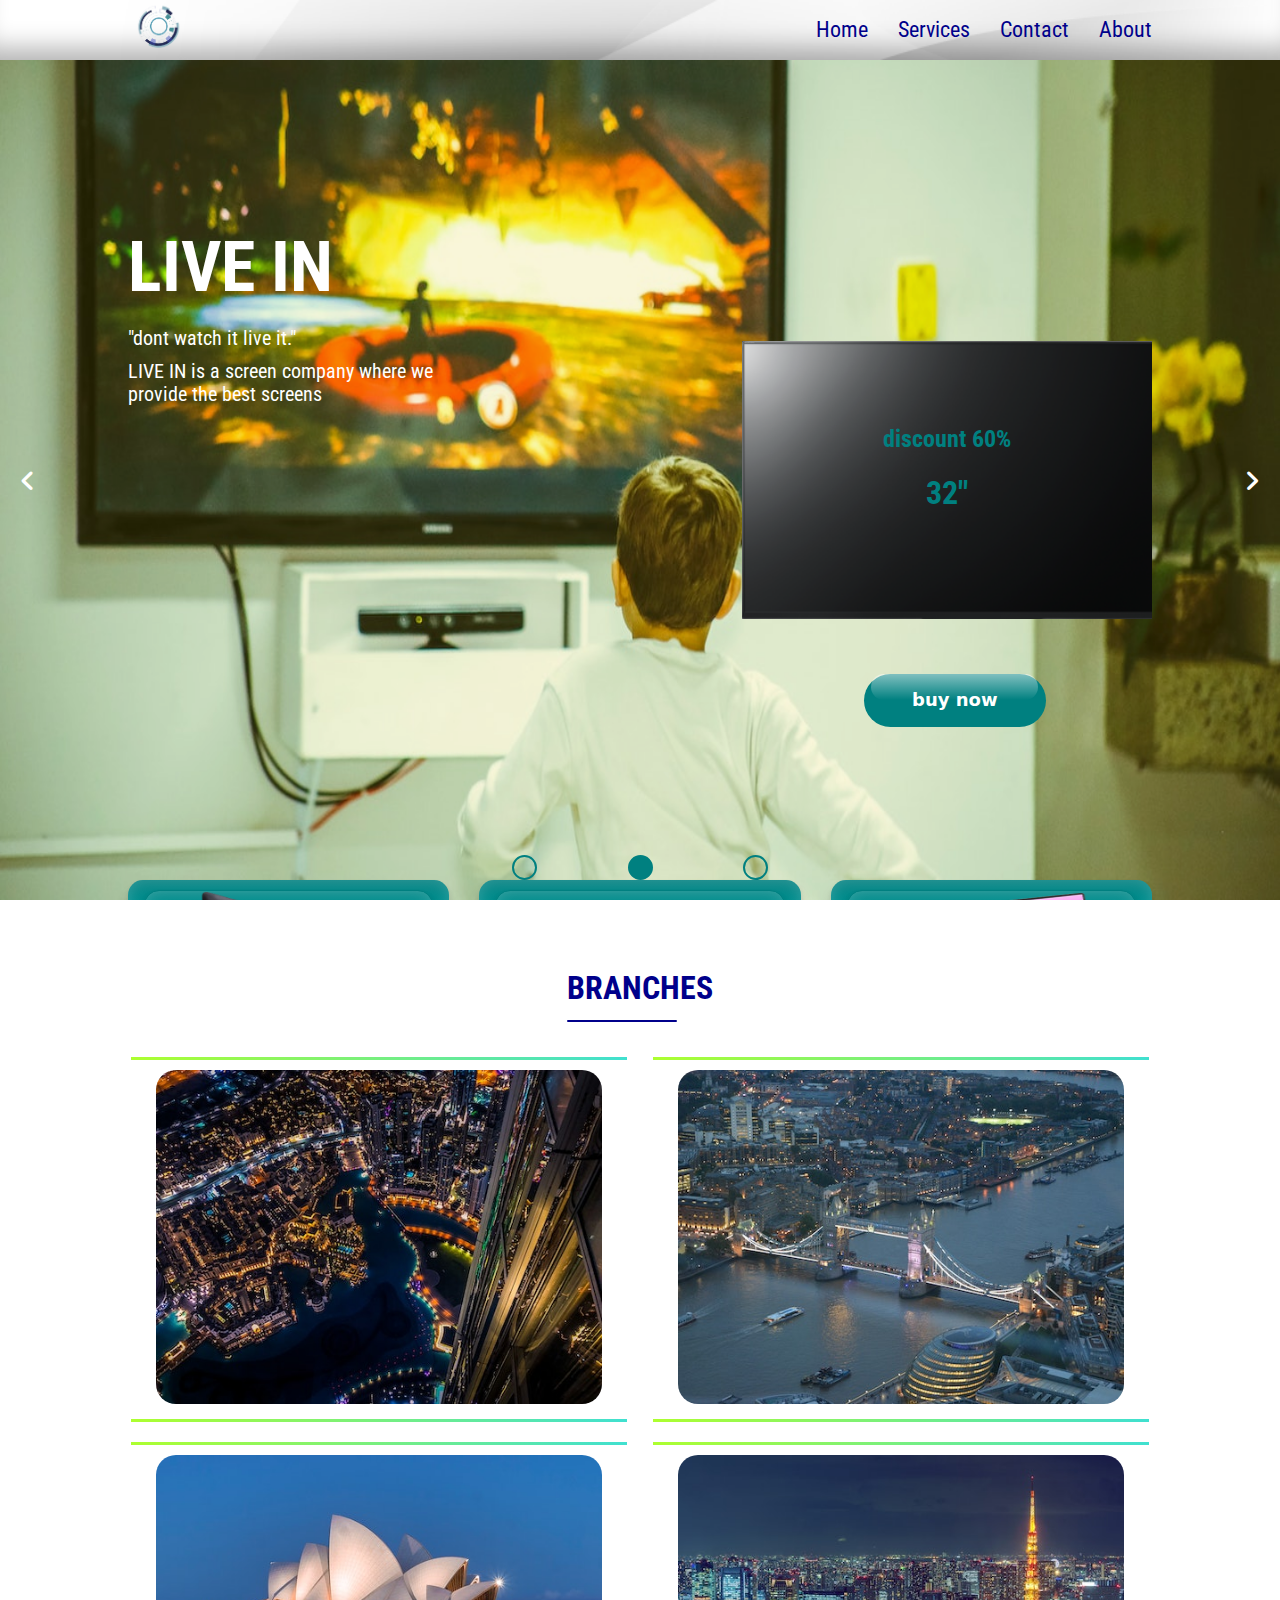
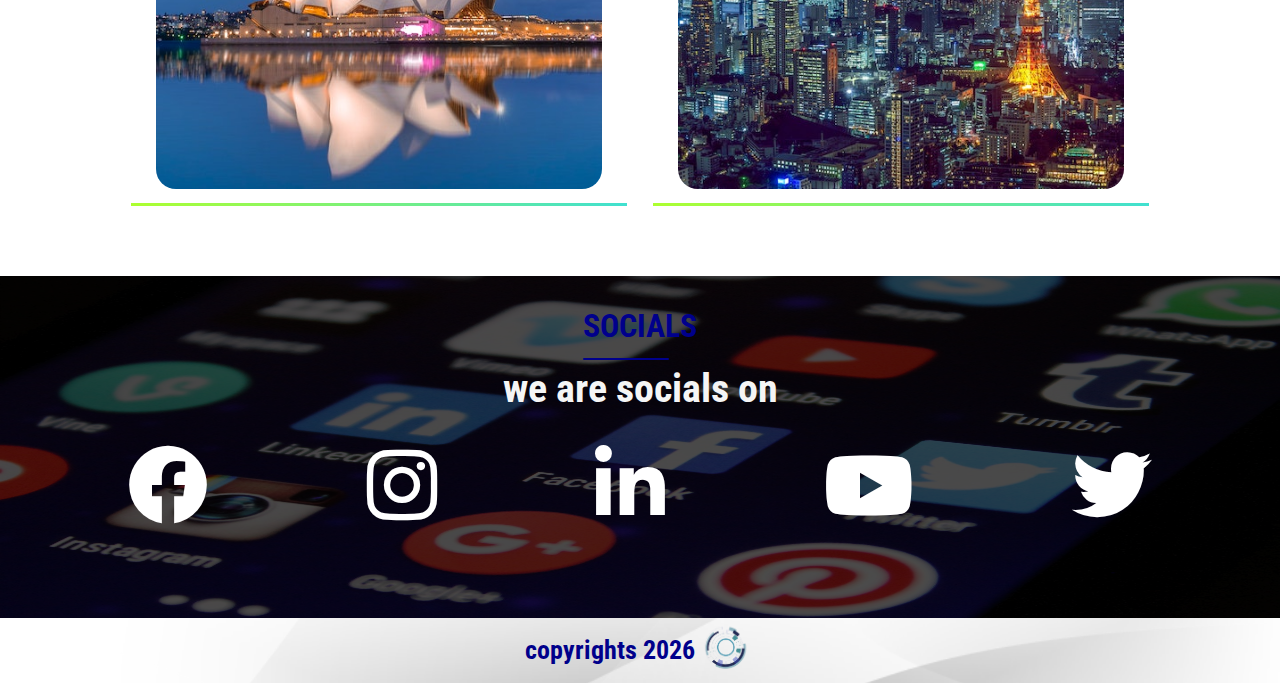
<file: index.html>
<!DOCTYPE html>
<html lang="en">
<head>
 <meta charset="UTF-8">
 <meta name="viewport" content="width=device-width, initial-scale=1.0">
 <link rel="stylesheet" href="css/all.min.css">
 <link rel="stylesheet" href="css/normalize.css">
 <link rel="stylesheet" href="./css/styles.css">
 <link rel="preconnect" href="https://fonts.googleapis.com">
 <link rel="preconnect" href="https://fonts.gstatic.com" crossorigin>
 <link href="https://fonts.googleapis.com/css2?family=Roboto+Condensed:wght@300;400;700&display=swap" rel="stylesheet">
 <title>three landing</title>
</head>
<body>
<header>
 <div class="container">
  <img src="images/logo_nobackgroung.png" alt="logo" id="logo" draggable="false">
  <i class="fa-solid fa-bars"></i>
  <nav>

   <ul class="menu">
    <i class="fa-solid fa-xmark"></i>
   <li id="home" draggable="false"><a href="index.html" draggable="false" >Home</a></li>
   <li id="services" draggable="false"><a href="services.html" draggable="false" target="_blank">Services</a></li>
   <li id="contact" draggable="false"><a href="contact.html" draggable="false" target="_blank">Contact</a></li>
   <li id="About" draggable="false"><a href="about.html" draggable="false" target="_blank">About</a></li>
  </ul>
 </nav>
 </div>
</header>
<div class="landing">
      <img src="images/boy_with_screen.jpg" alt="" class="middle_pic">
      <img src="images/two_screen.jpg" alt="" class="left_pic">
      <img src="images/screen_.jpg" alt="" class="right_pic">
 <div class="container">
      <div class="overlay"></div>
      <div class="loginCard">
            <img src="images/logo_nobackgroung.png" alt="logo" id="logo" draggable="false">
            <h1>LIVE IN</h1>
            <form action="" class="logging">
                  <input type="email" placeholder="email" id="user_name" required>
                  <div class="password_box">
                  <input type="password" placeholder="password" class="passowrd_input" required>
                  <i class="fa-regular fa-eye-slash" id="icon"></i>
                  <i class="fa-solid fa-eye" id="icon_hidden"></i>
                  </div>
                  <input type="submit" class="log_in_submit" value="log in">
            </form>
            <div class="actions">
            <div class="log_in_action">
                  sign up
            </div>
            <div class="forget">forget my passowrd</div>
      </div>
      <p>log in with</p>
      <div class="socials">
      <a href=""><i class="fa-brands fa-facebook"></i></a>
      <a href=""><i class="fa-brands fa-square-instagram"></i></a>
      <a href=""><i class="fa-brands fa-linkedin"></i></a>
      </div>
      </div>
      <div class="cards">
            <div class="card one">
                  <div class="good_pic one"></div>
                  <h1>name</h1>
                  <h2>price</h2>
                  <h2>quantity in stock</h2>
                  <div class="add_to_cart_button">Add to cart</div>
            </div>
            <div class="card two">
                  <div class="good_pic two"></div>
                  <h1>name</h1>
                  <h2>price</h2>
                  <h2>quantity in stock</h2>
                  <div class="add_to_cart_button">Add to cart</div>
            </div>
            <div class="card three">
                  <div class="good_pic three"></div>
                  <h1>name</h1>
                  <h2>price</h2>
                  <h2>quantity in stock</h2>
                  <div class="add_to_cart_button">Add to cart</div>
            </div>
      </div>
      <i class="fa-solid fa-angle-right change-bg"></i>
      <i class="fa-solid fa-angle-left change-bg"></i>
      <div class="left">
      <h1>LIVE IN</h1>
      <p class="slang">"dont watch it live it."</p>
      <p>LIVE IN is a screen company where we provide the best screens</p>
      </div>
      <div class="right">
            <div class="description">
            <h2>
                  discount 60%
            </h2>
            
            <h1>
                  32"
            </h1>
            </div>
            <div class="btn">
                  buy now
            </div>
      </div>
      <div class="three_dots">
            <div class="point one"></div>           
            <div class="point two active"></div>           
            <div class="point three"></div>           
      </div>
 </div>
</div>
<!-- end landing -->
<!-- start branches -->
<div class="branches">
      <div class="container">
            <div class="head_text">
                  <h1>BRANCHES</h1>
            </div>
            <div class="branches_cards">
            <div class="branch">
                  <img src="images/dubai.jpg" alt="">
                  <h2 class="city_name">DUBAI</h2>
                  <p>Lorem, ipsum dolor sit amet consectetur adipisicing elit. Magnam, distinctio?
                  </p>
                  <a href="dubai.html" target="_blank">see location</a>
            </div>
            <div class="branch">
                  <img src="images/london.jpg" alt="">
                  <h2 class="city_name">LONDON</h2>
                  <p>Lorem, ipsum dolor sit amet consectetur adipisicing elit. Magnam, distinctio?
                  </p>
                  <a href="london.html" target="_blank">see location</a>
            </div>
            <div class="branch">
                  <img src="images/sydney.jpg" alt="">
                  <h2 class="city_name" target="_blank">SYDNEY</h2>
                  <p>Lorem, ipsum dolor sit amet consectetur adipisicing elit. Magnam, distinctio?
                  </p>
                  <a href="sydney.html target="_blank"">see location</a>
            </div>
            <div class="branch">
                  <img src="images/tokyo.jpg" alt="">
                  <h2 class="city_name">TOKYO</h2>
                  <p>Lorem, ipsum dolor sit amet consectetur adipisicing elit. Magnam, distinctio?
                  </p>
                  <a href="tokyo.html">see location</a>
            </div>
            </div>
      </div>
</div>
<!-- end branches -->

<!-- start socials -->
<div class="socials_section">
      <div class="overlay"></div>
      <img src="images/socials.jpg" alt="">
      <div class="container">
            <div class="head_text">
                  <h1>SOCIALS</h1>
            </div>
                  <h2>we are socials on</h2>
      <div class="socials_box">
            <i class="fa-brands fa-facebook"></i>
            <i class="fa-brands fa-instagram"></i>
            <i class="fa-brands fa-linkedin-in"></i>
            <i class="fa-brands fa-youtube"></i>
            <i class="fa-brands fa-twitter"></i>
      </div>
      </div>
</div>
<!-- end socials -->

<!-- start footer -->
<div class="footer">
      <div class="container">
            <h1>copyrights <span class="year"></span></h1><img src="images/logo_nobackgroung.png" alt="" id="logo">
      </div>
</div>
<!-- end footer -->

 <script src="script.js"></script>
</body>
</html>
</file>
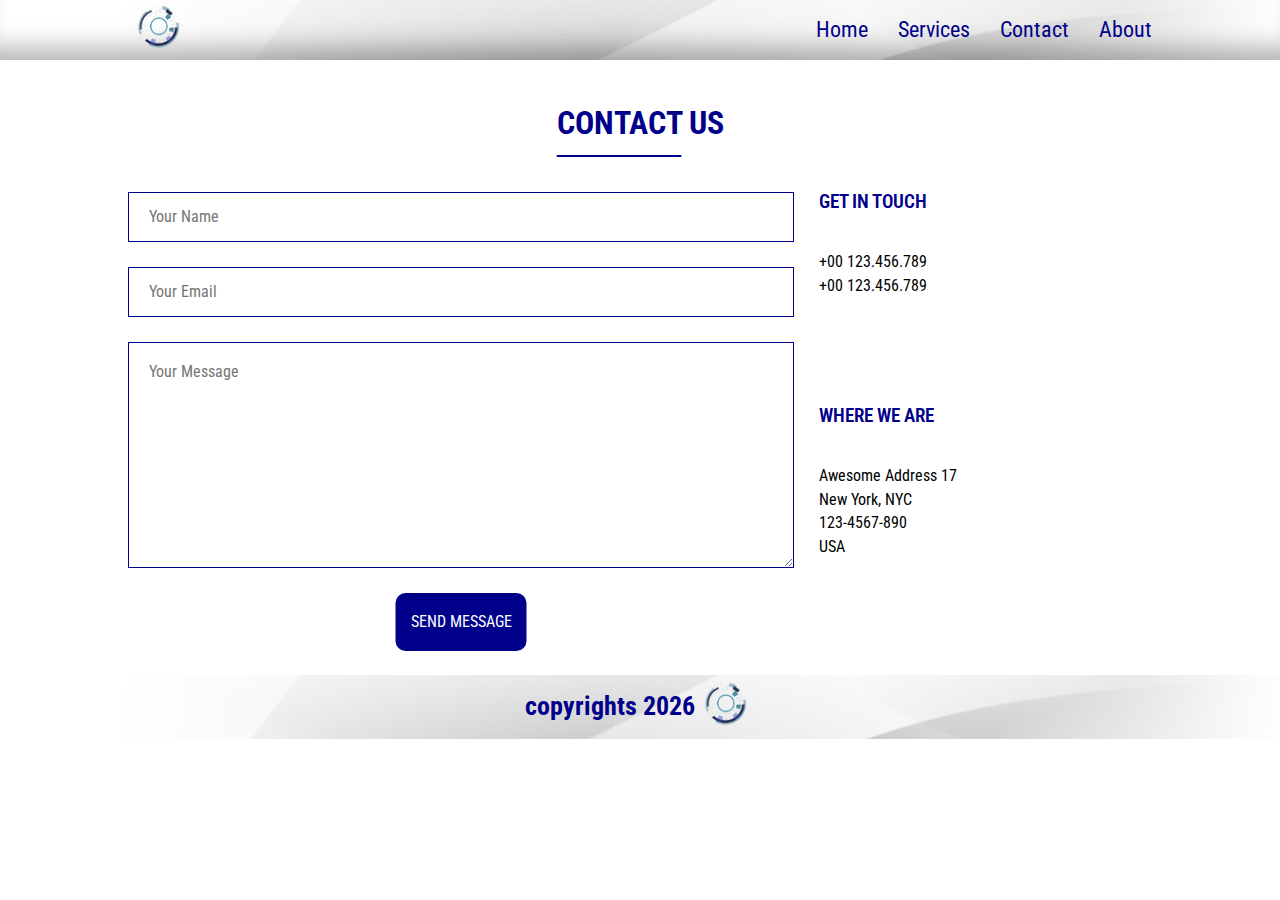
<file: contact.html>
<!DOCTYPE html>
<html lang="en">
<head>
 <meta charset="UTF-8">
 <meta name="viewport" content="width=device-width, initial-scale=1.0">
<link rel="stylesheet" href="css/all.min.css">
<link rel="stylesheet" href="css/normalize.css">
<link rel="stylesheet" href="./css/styles.css">
<link rel="preconnect" href="https://fonts.googleapis.com">
<link rel="preconnect" href="https://fonts.gstatic.com" crossorigin>
<link href="https://fonts.googleapis.com/css2?family=Roboto+Condensed:wght@300;400;700&display=swap" rel="stylesheet">

 <title>Contact</title>
</head>
<body>
<header>
 <div class="container">
  <img src="images/logo_nobackgroung.png" alt="logo" id="logo" draggable="false">
  <i class="fa-solid fa-bars"></i>
  <nav>

   <ul class="menu">
    <i class="fa-solid fa-xmark"></i>
   <li id="home" draggable="false"><a href="index.html" draggable="false" >Home</a></li>
   <li id="services" draggable="false"><a href="services.html" draggable="false" target="_blank">Services</a></li>
   <li id="contact" draggable="false"><a href="contact.html" draggable="false">Contact</a></li>
   <li id="About" draggable="false"><a href="about.html" draggable="false" target="_blank">About</a></li>
   </ul>
  </nav>
 </div>
</header>

<!-- start contact -->
<div class="contact" id="contact">
 <div class="container">
  <div class="head-text">
   <h1>CONTACT US</h1>
  </div>
  <div class="contact-space">
   <div class="left">
    <form action="">
     <input type="text" placeholder="Your Name" required>
     <input type="email" placeholder="Your Email" required>
     <textarea name="" id="" cols="30" rows="10" placeholder="Your Message" required></textarea>
    </form>
    <a href="#"><input type="button" value="SEND MESSAGE" class="send_message"></a>
   </div>
   <div class="right">
    <div class="up">
     <h3>GET IN TOUCH</h3>
     <p class="number">+00 123.456.789</p>
     <p class="number">+00 123.456.789</p>
    </div>
    <div class="down">
     <h3>WHERE WE ARE</h3>
     <p>Awesome Address 17</p>
     <p>New York, NYC</p>
     <p>123-4567-890</p>
     <p>USA</p>
    </div>
   </div>
  </div>
 </div>
</div>
<!-- end contact -->

 <!-- start footer -->
 <div class="footer">
  <div class="container">
   <h1>copyrights <span class="year"></span></h1><img src="images/logo_nobackgroung.png" alt="" id="logo">
  </div>
 </div>
 <!-- end footer -->

 <script src="pages.js"></script>
</body>
</html>
</file>
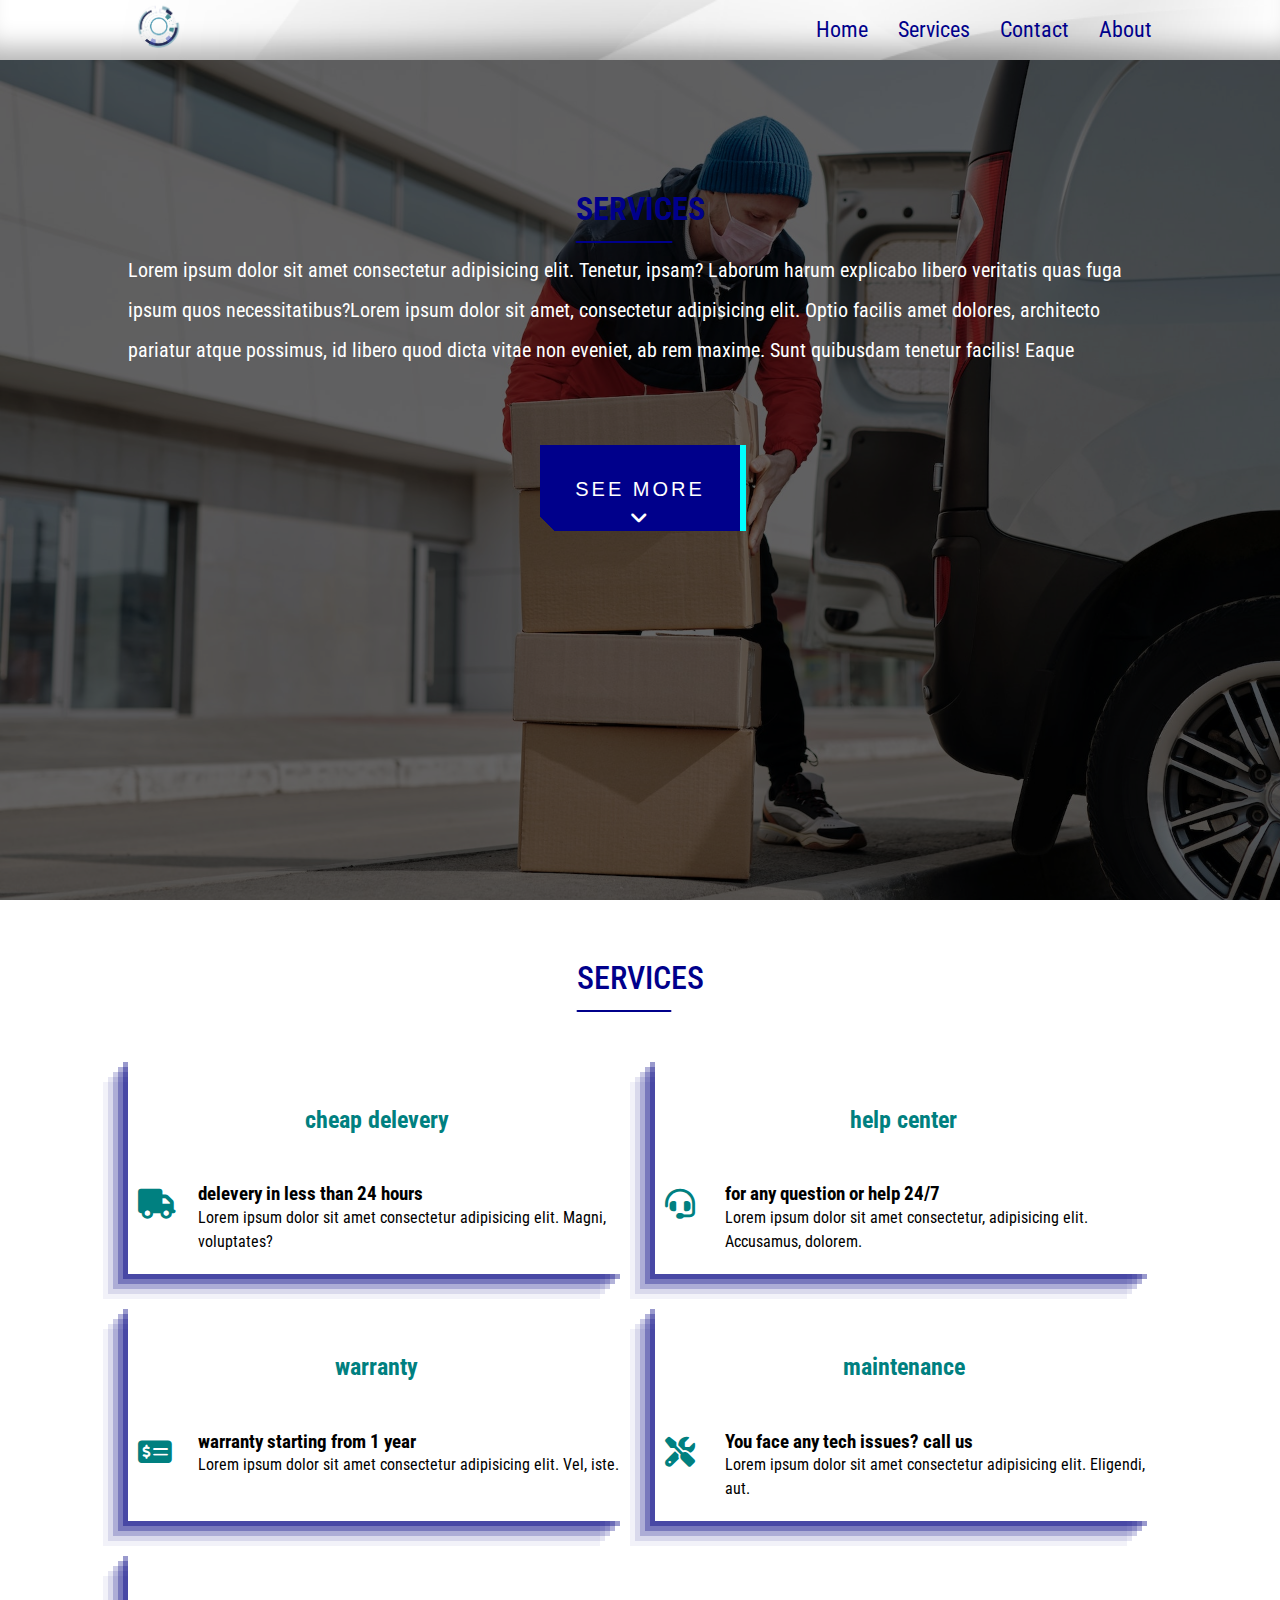
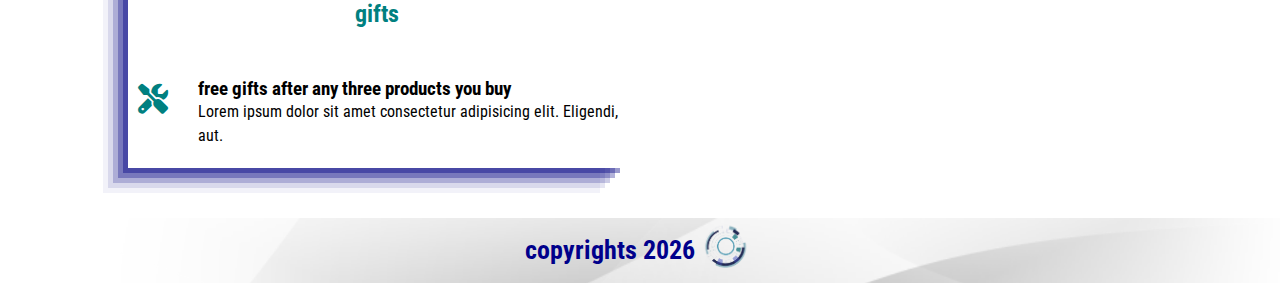
<file: services.html>
<!DOCTYPE html>
<html lang="en">
<head>
 <meta charset="UTF-8">
 <meta name="viewport" content="width=device-width, initial-scale=1.0">
<link rel="stylesheet" href="css/all.min.css">
<link rel="stylesheet" href="css/normalize.css">
<link rel="stylesheet" href="./css/styles.css">
<link rel="preconnect" href="https://fonts.googleapis.com">
<link rel="preconnect" href="https://fonts.gstatic.com" crossorigin>
<link href="https://fonts.googleapis.com/css2?family=Roboto+Condensed:wght@300;400;700&display=swap" rel="stylesheet">

 <title>Services</title>
 
</head>
<body>
<header>
 <div class="container">
  <img src="images/logo_nobackgroung.png" alt="logo" id="logo" draggable="false">
  <i class="fa-solid fa-bars"></i>
  <nav>
   <ul class="menu">
    <i class="fa-solid fa-xmark"></i>
  <li id="home" draggable="false"><a href="index.html" draggable="false" >Home</a></li>
  <li id="services" draggable="false"><a href="services.html" draggable="false">Services</a></li>
  <li id="contact" draggable="false"><a href="contact.html" draggable="false" target="_blank">Contact</a></li>
  <li id="About" draggable="false"><a href="about.html" draggable="false" target="_blank">About</a></li>
   </ul>
  </nav>
 </div>
</header>
<div class="landing_services">
 <div class="overlay"></div>
 <div class="container">
  <h1 class="head_text">
   SERVICES
  </h1>
  <p class="services_text">Lorem ipsum dolor sit amet consectetur adipisicing elit. Tenetur, ipsam? Laborum harum explicabo libero veritatis quas fuga ipsum quos necessitatibus?Lorem ipsum dolor sit amet, consectetur adipisicing elit. Optio facilis amet dolores, architecto pariatur atque possimus, id libero quod dicta vitae non eveniet, ab rem maxime. Sunt quibusdam tenetur facilis! Eaque quisquam vel temporibus sit corporis sequi? Veniam, minus iure.</p>
 <a href="#services_s"><div class="seemore_button">
  <i class="fa-solid fa-angle-down"></i>
  SEE MORE
 </div>
 </a>
 </div>
</div>

 <!-- start services -->
 <div class="services" id="services_s">
  <div class="container">
   <div class="top-text">
    <h1>SERVICES</h1>
   </div>
   <div class="grid-services">
    <div class="grid one">
     <h2>cheap delevery</h2>
     <i class="fa-solid fa-truck"></i>
     <h3>delevery in less than 24 hours</h3>
     <p>Lorem ipsum dolor sit amet consectetur adipisicing elit. Magni, voluptates?</p>
    </div>
    <div class="grid two">
     <h2>help center</h2>
     <i class="fa-solid fa-headset"></i>
     <h3>for any question or help 24/7</h3>
     <p>Lorem ipsum dolor sit amet consectetur, adipisicing elit. Accusamus, dolorem.</p>
    </div>
    <div class="grid three">
     <h2>warranty</h2>
     <i class="fa-solid fa-money-check-dollar"></i>
     <h3>warranty starting from 1 year</h3>
     <p>Lorem ipsum dolor sit amet consectetur adipisicing elit. Vel, iste.</p>
    </div>
    <div class="grid four">
     <h2>maintenance</h2>
     <i class="fa-solid fa-screwdriver-wrench"></i>
     <h3>You face any tech issues? call us</h3>
     <p>Lorem ipsum dolor sit amet consectetur adipisicing elit. Eligendi, aut.</p>
    </div>
    <div class="grid five">
     <h2>gifts</h2>
     <i class="fa-solid fa-screwdriver-wrench"></i>
     <h3>free gifts after any three products you buy</h3>
     <p>Lorem ipsum dolor sit amet consectetur adipisicing elit. Eligendi, aut.</p>
    </div>
   </div>
  </div>
 </div>
 <!-- end services -->

 <!-- start footer -->
 <div class="footer">
  <div class="container">
   <h1>copyrights <span class="year"></span></h1><img src="images/logo_nobackgroung.png" alt="" id="logo">
  </div>
 </div>
 <!-- end footer -->

  <script src="pages.js"></script>
</body>
</html>
</file>
<file: css/styles.css>
/* start variable */
:root{
 --main_color: darkblue;
 --secondary_color:aqua;
 --third_color:teal;
 --padding_top:50px;
 --text_color: rgb(33, 6, 6);
}
/* end variable */
/* start setting up */
html {
 scroll-behavior: smooth;
}
*{
 padding: 0;
 margin: 0;
 box-sizing: border-box;
 font-family:'Roboto Condensed', sans-serif;;
}
ul{
 list-style: none;
 display: flex;
}
ul li{
 margin-left: 30px;
}
a{
 font-style: none;
 text-decoration: none;
 color: var(--text_color);
}
/* end setting up */
/* start responsive */
.container{
 width: 80%;
 margin-inline: auto;
}
@media (max-width: 600px) {

}

/* Small devices (portrait tablets and large phones, 600px and up) */
@media (min-width: 600px) {
 
}

/* Medium devices (landscape tablets, 768px and up) */
@media (min-width: 768px) {
 
}

/* Large devices (laptops/desktops, 992px and up) */
@media (min-width: 992px) {
 
}

/* Extra large devices (large laptops and desktops, 1200px and up) */
@media (min-width: 1200px) {
 
}
/* end responsive */
/* start header */
header{
background-image: url(../images/white_nav_background.png);

background-size: cover;
box-shadow: rgba(0,0,0, 0.3) 0px -30px 26px -18px inset;
}
header .container{
 display: flex;
 align-items: center;
 justify-content: space-between;
 height: 60px;
}
header .container #logo,
.landing .loginCard img{
 animation-name: b;
 animation-duration: 1s;
 animation-fill-mode: both;
 transform-origin: center bottom;
 width: 60px;
 height: 60px;
 background-size: cover;

}
#logo{
    animation-name: b;
    animation-duration: 1s;
    animation-fill-mode: both;
    transform-origin: center bottom;
    width: 60px;
    height: 60px;
    background-size: cover;
}
header .container nav{
 height: 60px;
 }
header .container nav .menu{
 height: 60px;
 align-items: center;

}

header .container nav .menu li a{
 cursor: pointer;
 transition: all 0.3s ease;
 color: var(--main_color);
 position: relative;
 display: inline-block;
 font-size: 22px;
}
header .container nav .menu li a::after{
 content: "";
 /* position: absolute; */
 display: block;
 margin: auto;
 /* bottom: -5px; */
 /* left: 0; */
 width: 0;
 height: 1px;

 z-index: 1;
 background: transparent;
 transition: all 0.3s ease;
 transform-origin: center;
}
header .container nav .menu li a:hover::after{
 width: 100%;
 background-color: var(--main_color);
}
header .container nav .menu li a:hover{
 /* color: var(--main_color); */
}

@keyframes b {

 0%,
 20%,
 53%,
 80%,
 100% {
  -webkit-transition-timing-function: cubic-bezier(0.215, 0.610, 0.355, 1.000);
  transition-timing-function: cubic-bezier(0.215, 0.610, 0.355, 1.000);
  -webkit-transform: translate3d(0, 0, 0);
  transform: translate3d(0, 0, 0);
 }
0%{
   -webkit-transition-timing-function: cubic-bezier(0.755, 0.050, 0.855, 0.060);
    transition-timing-function: cubic-bezier(0.755, 0.050, 0.855, 0.060);
    -webkit-transform: translate3d(0, -754px, 0);
    transform: translate3d(0, -754px, 0);
}
 40%,
 43% {
  -webkit-transition-timing-function: cubic-bezier(0.755, 0.050, 0.855, 0.060);
  transition-timing-function: cubic-bezier(0.755, 0.050, 0.855, 0.060);
  -webkit-transform: translate3d(0, -30px, 0);
  transform: translate3d(0, -30px, 0);
 }

 70% {
  -webkit-transition-timing-function: cubic-bezier(0.755, 0.050, 0.855, 0.060);
  transition-timing-function: cubic-bezier(0.755, 0.050, 0.855, 0.060);
  -webkit-transform: translate3d(0, -15px, 0);
  transform: translate3d(0, -15px, 0);
 }

 90% {
  -webkit-transform: translate3d(0, -4px, 0);
  transform: translate3d(0, -4px, 0);
 }
}
header .container  .fa-bars{
 margin-left: 20px;
 font-size: 25px;
 color: var(--third_color);
 display: none;
 cursor: pointer;
}

@keyframes menu_down_effect{
  0%{

  }
  100%{

  }
}
.menu_down_effect{
  animation-name: menu_down_effect;
  animation-duration: 0.3s;
  animation-fill-mode: both;
}
@media (max-width: 600px){
header .container  .fa-bars{
 display: block;
 z-index: 0;
}
header .container nav{
 position: absolute;
 top: -100%;
 left: 50%;
 width: 50%;
 background-color: var(--third_color);
 height: 100%;
 display: flex;
 border-bottom-left-radius: 2px;
 z-index: 11;
}
header .container nav ul{
 display: flex;

 flex-direction: column;

}
header .container nav ul li{
 margin-left: 10px;
 padding-top: 50px;
 text-align: left;
 z-index: 1;

}

}
header .container .fa-xmark{
 font-size: 24px;
 color: var(--main_color);
 cursor: pointer;
 text-align: right;
 position: absolute;
 right: 10px;
 top: 10px;
 display: block;
 z-index: 3;
}
@media (min-width:600px){
 header .container .fa-xmark {
   display: none;
  }
}
.down_down{
 animation-name: down_down;
 animation-duration: 0.4s;
 animation-fill-mode: both;
}
.up_up {
 animation-name: up_up;
 animation-duration: 0.4s;
 animation-fill-mode: both;
}
.slide_right{
  animation-name: slide_right;
  animation-duration: 0.4s;
  animation-fill-mode: both;
}
.slide_left {
  animation-name: slide_left;
  animation-duration: 0.4s;
  animation-fill-mode: both;
}
.slide_right_out {
  animation-name: slide_right_out;
  animation-duration: 0.4s;
  animation-fill-mode: both;
}

.slide_left_out {
  animation-name: slide_left_out;
  animation-duration: 0.4s;
  animation-fill-mode: both;
}
.slide_right_middle{
  animation-name: slide_right_middle;
  animation-duration: 0.4s;
  animation-fill-mode: both;
}
.slide_left_middle{
  animation-name: slide_left_middle;
  animation-duration: 0.4s;
  animation-fill-mode: both;
}

@keyframes slide_right {
  0% {
    transform: translateX(-100%);
  }

  100% {
    transform: translateX(0);
  }
}
@keyframes slide_right_middle {
  0% {
    transform: translateX(0);
  }

  100% {
    transform: translateX(100%);
  }
}
@keyframes slide_left_middle {
  0% {
    transform: translateX(0);
  }

  100% {
    transform: translateX(-100%);
  }
}
@keyframes slide_right_out {
  0% {
    transform: translateX(0);
  }
  100% {
    transform: translateX(100%);
  }
}
@keyframes slide_left {
  0% {
    transform: translateX(100%);
  }

  100% {
    transform: translateX(0);
  }
}
@keyframes slide_left_out {
  0% {
    transform: translateX(-100%);
  }

  100% {
    transform: translateX(-200%);
  }
}

@keyframes up_up {
 0% {
  border-bottom-left-radius: 100px;
  border-bottom-right-radius: 100px;
  top: 0;
 }
50%{
  border-bottom-left-radius: 50px;
  border-bottom-right-radius: 50px;
}
 100% {
  border-bottom-left-radius: 0;
  border-bottom-right-radius: 0;
  top: -100%;
 }
}
@keyframes down_down{
 0%{
  border-bottom-left-radius: 0;
  border-bottom-right-radius: 0;
  top: -100%;
 }
70% {
  border-bottom-left-radius: 200px;
  border-bottom-right-radius: 200px;
}
 100%{
  border-bottom-left-radius: 0px;
  border-bottom-right-radius: 0px;
  top: 0;
 }
}

/* end header */
/* start landing */
.landing{
 /* background-color: rgba(222, 211, 8 ,0.6);  */
background-size: cover;
position: relative;
overflow-x: hidden;
overflow-y: hidden;
}
.landing .middle_pic{
  position: absolute;
    top: 0;
    left: 0;
    width: 100%;
    height: calc(100svh - 60px);
    background-size: cover;
}
.landing .left_pic {
  position: absolute;
  top: 0;
  left: 0;
  width: 100%;
  height: calc(100svh - 60px);
  background-size: cover;
  transform: translateX(100%);
}

.landing .right_pic {
  position: absolute;
    top: 0;
    left: 0;
    width: 100%;
    height: calc(100svh - 60px);
    background-size: cover;
    transform: translateX(-100%);
}
.landing .container{
 display: flex;
 justify-content: space-between;
 align-items: center;
 height: calc(100svh - 60px);

}
.landing .container .overlay{
  position: absolute;
  top: 0;
  left: 0;
  width: 100%;
  height: 100%;
  background-color: rgba(219, 198, 4, 0.153);
}
.landing .container .left {
  color: white;
  z-index: 1;
  min-width: 400px;
  align-self: flex-start;
  margin-top: 120px;
}
.landing .container .left h1{
  font-size: 70px;
  padding-bottom: 10px;
  margin-bottom: 10px;
}
.landing .container .left .slang{
  padding-bottom: 10px;
}
.landing .container .left p{
  width: 70%;
  font-size: 20px;
}
.landing .container .right{
  width: 40%;
  height: 33%;
  z-index: 2;
  background-image: url(../images/black_screen.png);
  background-size: cover;
  animation-name: screen;
  animation-duration: 10s;
  animation-fill-mode: both;
  animation-iteration-count: infinite;
  position: relative;
  animation-direction: alternate;
}
.landing .container .right img{

}

.landing .container .right .description
{
text-align: center;
position:absolute;
color: var(--third_color);
top: 50%;
left: 50%;
transform: translate(-50%,-50%)
}

@keyframes screen {
    0% {
        box-shadow: 0px 14px 15px 0px rgba(0, 0, 0, 0.8);
        transform: translatey(0px);
      }
    
      50% {
        box-shadow: 0 40px 15px 0px rgba(0, 0, 0, 0.4);
        transform: translatey(-20px);
      }
    
      100% {
        box-shadow: 0 13px 15px 0px rgba(0, 0, 0, 0.8);
        transform: translatey(0px);
      }
    }
.btn{ 
  position: absolute;
  bottom: -120%;
  left: calc( 50% - 83.155px);
/* transform: translateX(-50%); */
  cursor: pointer; 
}


.btn {
  background-color: var(--third_color);
  border: 0;
  border-radius: 56px;
  color: #fff;
  cursor: pointer;
  display: inline-block;
  font-family: system-ui, -apple-system, system-ui, "Segoe UI", Roboto, Ubuntu, "Helvetica Neue", sans-serif;
  font-size: 18px;
  font-weight: 600;
  outline: 0;
  padding: 16px 21px;
  position: relative;
  text-align: center;
  text-decoration: none;
  transition: all .3s;
  user-select: none;
  -webkit-user-select: none;
  touch-action: manipulation;
}

.btn:before {
  background-color: initial;
  background-image: linear-gradient(#fff 0, rgba(255, 255, 255, 0) 100%);
  border-radius: 125px;
  content: "";
  height: 50%;
  left: 4%;
  opacity: .5;
  position: absolute;
  top: 0;
  transition: all .3s;
  width: 92%;
}

.btn:hover {
  box-shadow: rgba(255, 255, 255, .2) 0 3px 15px inset, rgba(0, 0, 0, .1) 0 3px 5px, rgba(0, 0, 0, .1) 0 10px 13px;
  transform: scale(1.05);
}

@media (min-width: 768px) {
  .btn {
    padding: 16px 48px;
  }
}
.fa-angle-left{
  margin-right: 10px;
  position: absolute;
  font-size: 25px;
  color: white;
  left: 20px;
  top: 50%;
  transform: translateY(-50%);
  transition: all 0.3s ease-in;
}
.fa-angle-left:hover{
  color: var(--third_color);
  cursor: pointer;
}
.fa-angle-right {
  margin-left: 10px;
  position: absolute;
  font-size: 25px;
  color: white;
  right: 20px;
  top: 50%;
  transform: translateY(-50%);
  transition: all 0.3s ease-in;
}
.fa-angle-right:hover {
  color: var(--third_color);
  cursor: pointer;
  
}
@media (max-width:1055px){
  .btn {
      bottom: -110%;
    }
  .landing .container{
    flex-direction: column;
  }
    .landing .container .right{
      width: 40%;
      height: 1%;
      height: 30%;
      position: absolute;
      top: 50%;
    }
.landing .container .left{
  margin-top: 0;
  min-width: 200px;
}
        .landing .container .right h1{
          margin-top: 0;
          margin-bottom: 0;
        }
}
@media (max-width:800px){
 .right{
  display: none ;
  background-image: none;
  display: none;
 }
    .landing .container{
      justify-content: center;
      align-items: center;
    }
}

.three_dots{
  width: 20%;
  position: absolute;
  display: flex;
  align-items: center;
  justify-content: space-between;
  bottom: 20px;
  left: 50%;
  transform: translateX(-50%);
}
@media (max-width:400px) {
  .three_dots {
    width: 75%;
  }
}
@media (max-width:600px) {
  .three_dots {
    width: 50%;
  }
}
@media (max-width:800px) {
  .three_dots {
  width: 25%;
  }
}
@media (max-width:1055px) {
  .three_dots {
    width: 25%;
  }
}
.three_dots .point{
  width: 25px;
  height: 25px;
  border-radius: 50%;
  border: 2px solid var(--third_color);
  cursor: pointer;
}
.three_dots .point.active{
  background-color: var(--third_color) !important;
}
.landing .cards{
  position: absolute;
  display: grid;
  gap: 30px;
  grid-template-columns: repeat(auto-fill, minmax(300px, 1fr));
  height: 400px;
  width: 80%;
  margin: auto;
  padding-top: auto;
  top: 50%;
  transform: translateY(-50%); 
}
.landing .card{
  background: linear-gradient(var(--third_color),
    var(--secondary_color),var(--main_color));
    border-radius: 15px;
    box-shadow: rgba(255, 255, 255, .2) 0 3px 15px inset, rgba(0, 0, 0, .1) 0 3px 5px, rgba(0, 0, 0, .1) 0 10px 13px;
    display: flex;
    flex-direction: column;
    align-items: center;
    justify-content: center;
    height: 400px;
    transform: translateY(150%);

  }


  .up_card{
    animation-name: up_card;
      animation-duration: 0.3s;
      animation-fill-mode: both;
  }
    .down_card {
      animation-name: down_card;
      animation-duration: 0.3s;
      animation-fill-mode: both;
    }
@keyframes up_card{
  0%{
      transform: translateY(250%);
  }
  100%{
      transform: translateY(0);
  }
}
@keyframes down_card {
  0% {
    transform: translateY(0);
  }

  100% {
    transform: translateY(250%);
  }
}

.landing .cards .good_pic{
 margin-top: 10px ;
 padding: 10px;
 flex: 1;
 width: 90%;
 background-size: contain;
 background-repeat: no-repeat;
 background-position: center;
 margin-inline: 10px;
 border-radius: 15px;
 border: 1px solid var(--third_color);
 box-shadow: rgba(255, 255, 255, .2) 0 3px 15px inset, rgba(0, 0, 0, .1) 0 3px 5px, rgba(0, 0, 0, .1) 0 10px 13px;
 transition: all 0.4s ease;

}
.landing .cards .good_pic:hover{
  transform: scale(1.1);
}
.landing .cards .good_pic.one{
background-image: url(../images/20feet_screen-removebg-preview.png);

}
.landing .cards .good_pic.two {
background-image: url(../images/amazon_screen-removebg-preview.png);

}
.landing .cards .good_pic.three {
background-image: url(../images/portable_screen-removebg-preview.png);

}
/* @media(max-width:1200px) {
.landing .cards {
    grid-template-columns: repeat(auto-fill, minmax(250px, 1fr));
  }
}
*/
@media(max-width:804px ) {
  .landing .cards {
    grid-template-columns: repeat(auto-fill, minmax(250px, 1fr));
  }
}
@media(max-width:680px) {
  .landing .cards {
    grid-template-columns: repeat(auto-fill, minmax(200px, 1fr));
  }
}
@media(max-width:1200px) {
  .landing .cards .card:last-child{
    display: none;
  }
}
@media(max-width:539px) {
  .landing .cards .card:nth-child(2) {
    display: none;
  }
}
.cards .card h1{
  margin: 0;
}
.cards .card h2 {
  margin-bottom: 5px;
}
.cards .card .add_to_cart_button{
  all: unset;
    width: 100px;
    height: 30px;
    font-size: 16px;
    background: transparent;
    border: none;
    position: relative;
    color: #f0f0f0;
    cursor: pointer;
    z-index: 1;
    padding: 10px 20px;
    display: flex;
    align-items: center;
    justify-content: center;
    white-space: nowrap;
    user-select: none;
    -webkit-user-select: none;
    touch-action: manipulation;
    margin-bottom: 20px;
}
.cards .card .add_to_cart_button::before,
.cards .card .add_to_cart_button::after{
  content: '';
    position: absolute;
    bottom: 0;
    right: 0;
    z-index: -99999;
    transition: all .4s;
}
.cards .card .add_to_cart_button::before{
  transform: translate(0%, 0%);
    width: 100%;
    height: 100%;
    background: linear-gradient(var(--secondary_color),var(--third_color),var(--main_color));
    border-radius: 10px;
}
.cards .card .add_to_cart_button::after {
    transform: translate(10px, 10px);
    width: 35px;
    height: 35px;
    background: #ffffff15;
    backdrop-filter: blur(5px);
    -webkit-backdrop-filter: blur(5px);
    border-radius: 50px;
}
.cards .card .add_to_cart_button:hover::before{
  transform: translate(5%, 20%);
  width: 110%;
  height: 110%;
 }
 .cards .card .add_to_cart_button:hover::after{
  border-radius: 10px;
    transform: translate(0, 0);
    width: 100%;
    height: 100%;
 }
 .cards .card .add_to_cart_button:active::before{
     transition: 0s;
     transform: translate(0, 5%);
 }
 /* start login in card */
.landing .loginCard{
  display: flex;
  flex-direction: column;
  align-items: center;
  height: fit-content;
  width: 300px;
  border-radius: 25px;
  background: #ada996;
  background: linear-gradient(7deg, #ada996,#ada996,#c9c5b2, #f2f2f2, #dbdbdb, #eaeaea);
  position: absolute;
  top: 50%;
  left: 50%;
  transform: translate(-50%,-50%);
  z-index: 6;
  padding: 10px 20px;
  padding-top: 0;
  text-align: center;
  overflow-y: hidden;
  flex: 1;
  display: none;
box-shadow: rgba(50, 50, 93, 0.25) 0px 50px 100px -20px, rgba(0, 0, 0, 0.3) 0px 30px 60px -30px, rgba(10, 37, 64, 0.35) 0px -2px 6px 0px inset;
}
.landing .loginCard h1{
  position: relative;
  font-size: 20px;
  top: -15px;
  margin: 0;
}
.landing .loginCard .logging{
  display: flex;
  flex-direction: column;
  width: 80%;
  position: relative;
}
.landing .loginCard .logging .password_box{
  margin-top: 10px;
  padding-top: 0 !important;
  position: relative;
  margin-bottom: 20px;
  width: 100%;
  
}
.landing .loginCard .logging  .password_box input:first-child{
width: 100%;
}
.landing .loginCard .logging input{
  padding-left: 15px;
  padding-top: 10px;
  padding-bottom: 10px;
  border-radius: 15px;
  border: none;
  outline: none;
  columns: 20px;
}
.landing .loginCard .logging input::placeholder{
color: var(--third_color);
}
.landing .loginCard .logging input::-moz-selection{
  color: aquamarine;
}
.landing .loginCard .actions{
  padding-bottom: 2px;
  border-bottom: 1px solid var(--main_color);
  margin-top: 10px;
  margin-bottom: 15px;
  display: flex;
  color: var(--main_color);
  justify-content: space-between;
  align-items: center;

}
.landing .loginCard .actions div{
  cursor: pointer;

  transition: 0.2s all ease-out;
}
.landing .loginCard .actions div:first-child{
  padding-right: 20px;
}
.landing .loginCard .actions div:hover{
  color: whitesmoke;
}
.landing .loginCard  p{
  margin-top: 10px;
 color: var(--third_color);
 cursor: pointer; 
 margin-bottom: 10px;
}
.landing .loginCard .socials{
  width: 100%;
  display: flex;
  align-items: center;
  justify-content: center;
  margin-bottom: 10px;
}
.landing .loginCard .socials a i{
  font-size: 20px;
  margin-left: 5px;
  margin-right: 5px;
  transition: all 0.3s ease-out;
  color: rgb(25, 28, 27);
}
.landing .loginCard .socials a .fa-facebook:hover{
 color: #0165E1;
}
.landing .loginCard .socials a .fa-linkedin:hover{
  color: #0077B5;
}
.landing .loginCard .socials a .fa-square-instagram:hover{
    background: #f09433;
    background: -moz-linear-gradient(45deg, #f09433 0%, #e6683c 25%, #dc2743 50%, #cc2366 75%, #bc1888 100%);
    background: -webkit-linear-gradient(45deg, #f09433 0%, #e6683c 25%, #dc2743 50%, #cc2366 75%, #bc1888 100%);
    background: linear-gradient(45deg, #f09433 0%, #e6683c 25%, #dc2743 50%, #cc2366 75%, #bc1888 100%);
    filter: progid:DXImageTransform.Microsoft.gradient(startColorstr='#f09433', endColorstr='#bc1888', GradientType=1);
    -webkit-background-clip: text;
    -webkit-text-fill-color: transparent;

  }
    .fa-eye-slash {
    cursor: pointer;
    position: absolute;
    right: 10px;
    top: 50%;
    transform: translateY(-50%);
    color:red;

  }

.fa-eye {
    cursor: pointer;
      position: absolute;
      right: 11px;
      top: 50%;
      transform: translateY(-50%);
  display: none;
  color: var(--third_color);
}
.landing .loginCard .logging input:nth-child(2){
  position: relative;
}
 /* end login in card */
 /* .log_in_submit{
  padding: 20px 10px;
  text-align: center;
  width: 50%;

 } */
/* start button log in style */

/* CSS */
.log_in_submit{

  width: 50%;
  background-image: linear-gradient(var(--main_color), var(--secondary_color));
  border: 0;
  border-radius: 4px;
  box-shadow: rgba(0, 0, 0, .3) 0 3px 8px;
  box-sizing: border-box;
  color: black;
  cursor: pointer;
  font-family: Montserrat, sans-serif;
  font-size: .9em;
  margin: 5px;
  padding: 10px 15px;
  text-align: center;
  user-select: none;
  -webkit-user-select: none;
  touch-action: manipulation;
  margin-inline: auto;
}

/* end button log in style */
/* end landing */

/* start branches */
.branches .container{
  margin-top: 70px;
  margin-bottom: 70px;
}
.branches .container .head_text{
  text-align: center;
  color: var(--main_color);
  position: relative;
  width: fit-content;
  left: 50%;
  transform: translateX(-50%);
}
.branches .container .head_text::after{
  content: "";
  position: absolute;
  width: 75%;
  bottom: -15px;
  left: 0;
  height: 2px;
  background-color: var(--main_color);
  border-radius: 45px;
  animation-name: under_line_effect;
  animation-duration: 3s;
  animation-timing-function: linear;
  animation-fill-mode: both;
  animation-iteration-count: infinite;
}
@keyframes under_line_effect{
  0%{
    transform: translateX(0);
  }
  50%{
    transform: translateX(25%);
  }
  100%{
    transform: translateX(0);
  }
}
.branches .container .branches_cards{
    margin-top:50px;
    display: grid;
    grid-template-columns: repeat(auto-fit, minmax(370px, 1fr));
    gap: 20px ;
}

@media(max-width: 420px) {
  .branches .container .branches_cards {
    grid-template-columns: repeat(auto-fit, minmax(300px, 1fr));
  }
}
@media(max-width: 350px) {
  .branches .container .branches_cards {
    grid-template-columns: repeat(auto-fit, minmax(200px, 1fr));
  }
}
.branches .container .branches_cards .branch{
  position: relative;
  padding-block: 10px;
  padding-inline: 5%;
  border-radius: 15px;
  border: 3px solid var(--secondary_color);
  border-image: linear-gradient(to left, turquoise, greenyellow) 1 0;
  transition: all 0.3s ease;
}
.branches .container .branches_cards .branch img{
 width: 100% ;
 border-radius: 20px;
 transition: all 0.3s ease;
}
.branches .container .branches_cards .branch img:hover{
 transform: scale(1.1);
}
.branches .container .branches_cards .branch h2{
  position: absolute;
  transform: translateY(-200%);
  text-align: center;
  margin-block: 5px;
  width: 90%;
  margin-inline: auto;
  padding-inline: auto;
  transition: all 0.3s ease;
  z-index: -1;
  color:var(--third_color);
}

.branches .container .branches_cards .branch p{
  width: 90%;
  margin-inline: auto;
  position: absolute;
  margin-inline: auto;
  transform: translateY(-200%);
  text-align: center;
  transition: all 0.3s ease;
  z-index: -1;
  padding-bottom: 20px;
}
.branches .container .branches_cards .branch a{
  position: absolute;
    transform: translateY(-200%);
    text-align: center;
    bottom: 15px;
    margin-block: 5px;
    margin-inline: auto;
    padding-inline: auto;
    transition: all 0.3s ease;
    z-index: -1;
    display: none;
    cursor: pointer;
    color: var(--main_color);
}
.branches .container .branches_cards .branch:hover h2{
 position: relative;
 transform: translateY(20px);
}
.branches .container .branches_cards .branch:hover p{
  position: relative;
  transform: translateY(20px);
}
.branches .container .branches_cards .branch:hover a{
  position: relative;
  transform: translateY(20px);
  display: block;
    cursor: pointer !important;
    z-index: 2;
}
.branches .container .branches_cards .branch a:hover{
  color: var(--third_color);
}

/* end branches */

/* start socials section */
.socials_section {
background-size: cover;
position: relative;
height: 38svh;
}
@media(max-width:708px){
.socials_section {
  height: 60svh;
}
}
@media(max-width:395px) {
.socials_section {
    height: 70svh;
  }
}
.socials_section .overlay{
  position: absolute;
  top: 0;
  left: 0;
  width: 100%;
  height: 100%;
  background-color: rgba(0, 0, 0, .7);
  z-index: 1;
}
.socials_section img{
  position: absolute;
  width: 100%;
  height: 100%;
  background-size: cover;
  background-position: center;
}

.socials_section .container{
  height: 100%;
z-index: 2;
position: relative;
}
.socials_section .container .head_text {
  padding-top: 10px;
  text-align: center;
  color: var(--main_color);
  position: relative;
  width: fit-content;
  left: 50%;
  transform: translateX(-50%);
  z-index: 2;
}

.socials_section .container .head_text::after {
  content: "";
  position: absolute;
  width: 75%;
  bottom: -15px;
  left: 0;
  height: 2px;
  background-color: var(--main_color);
  border-radius: 45px;
  animation-name: under_line_effect;
  animation-duration: 3s;
  animation-timing-function: linear;
  animation-fill-mode: both;
  animation-iteration-count: infinite;
}
.socials_section .container h2{
  position: absolute;
  z-index: 2;
  color: whitesmoke;
  font-size: 40px;
  left: 50%;
  transform: translateX(-50%);
}
@media(max-width: 710px) {
.socials_section .container .socials_box{
  margin-top: 90px;
}
  .socials_section .container h2 {
    font-size: 30px;
  }}
@media(max-width: 580px){
.socials_section .container h2{
  font-size: 25px;
}
}
@media(max-width: 450px) {
  .socials_section .container h2 {
    font-size: 22px;
  }
}
@media(max-width: 396px) {
  .socials_section .container h2 {
    font-size: 18px;
  }
}
    .socials_section .container .socials_box{
  z-index: 2;
  margin-top: 100px;
  display: flex;
  align-items: center;
  justify-content: space-between;
  width: 100%;
  flex-wrap: wrap;
  gap: 40px;
}
    .socials_section .container .socials_box i{
  color: white;
  font-size: 80px;
  cursor: pointer;
  transition: all 0.3s ease;
}
    .socials_section .container .socials_box i:nth-child(1):hover{
  color: #1877F2;
}
    .socials_section .container .socials_box i:nth-child(2):hover {
    background: #f09433;
      background: -moz-linear-gradient(45deg, #f09433 0%, #e6683c 25%, #dc2743 50%, #cc2366 75%, #bc1888 100%);
      background: -webkit-linear-gradient(45deg, #f09433 0%, #e6683c 25%, #dc2743 50%, #cc2366 75%, #bc1888 100%);
      background: linear-gradient(45deg, #f09433 0%, #e6683c 25%, #dc2743 50%, #cc2366 75%, #bc1888 100%);
      filter: progid:DXImageTransform.Microsoft.gradient(startColorstr='#f09433', endColorstr='#bc1888', GradientType=1);
      -webkit-background-clip: text;
      -webkit-text-fill-color: transparent;
}
    .socials_section .container .socials_box i:nth-child(3):hover {
  color:#0077b5 ;
}
    .socials_section .container .socials_box i:nth-child(4):hover {
  color: #c4302b ;
}
    .socials_section .container .socials_box i:nth-child(5):hover {
  color: #1DA1F2 ;
}
/* end socials */

/* start footer */
.footer{
  background-image: url(../images/white_nav_background.png);
  background-size: cover;
}
.footer .container{
display: flex;
align-items: center;
justify-content: center;
}
.footer .container h1{
  font-size: 26px;
  color: var(--main_color);
}
/* end footer */
/* ------------------------------ services ----------------------------------- */
.landing_services{
  background-image: url(../images/services.jpg);
  background-size: cover;
  background-position: center;
  position: relative;
  z-index: 0;
}
.landing_services .overlay{
  background-color: rgba(0, 0, 0, 0.6);
  position: absolute;
  left: 0;
  top: 0;
  width: 100%;
  height: 100%;
  z-index: -1;
}
.landing_services .container{
  padding-top: 100px;
  height: calc(100svh - 60px);
}
.landing_services .container .head_text {
  padding-top: 10px;
  text-align: center;
  color: var(--main_color);
  position: relative;
  width: fit-content;
  left: 50%;
  transform: translateX(-50%);
  z-index: 2;
}

.landing_services .container .head_text::after {
  content: "";
  position: absolute;
  width: 75%;
  bottom: -15px;
  left: 0;
  height: 2px;
  background-color: var(--main_color);
  border-radius: 45px;
  animation-name: under_line_effect;
  animation-duration: 3s;
  animation-timing-function: linear;
  animation-fill-mode: both;
  animation-iteration-count: infinite;
}
.landing_services .container .services_text{
  font-size: 20px;
  line-height: 40px;
  height: 120px;
  overflow: hidden;
  color: white;
}

.seemore_button{
  position: relative;
  margin-inline: auto;
  text-align: center;
  margin-top: 75px;
  cursor: pointer;
}

.seemore_button,
.seemore_button:after {
  width: 150px;
  height: 76px;
  line-height: 78px;
  font-size: 20px;
  font-family: 'Bebas Neue', sans-serif;
  background: linear-gradient(45deg, transparent 5%, var(--main_color) 5%);
  border: 0;
  color: #fff;
  letter-spacing: 3px;
  box-shadow: 6px 0px 0px var(--secondary_color);
  outline: transparent;
  position: relative;
  user-select: none;
  -webkit-user-select: none;
  touch-action: manipulation;
}

.seemore_button:after {
  --slice-0: inset(50% 50% 50% 50%);
  --slice-1: inset(80% -6px 0 0);
  --slice-2: inset(50% -6px 30% 0);
  --slice-3: inset(10% -6px 85% 0);
  --slice-4: inset(40% -6px 43% 0);
  --slice-5: inset(80% -6px 5% 0);

  content: 'SEE MORE';
  display: block;
  position: absolute;
  top: 0;
  left: 0;
  right: 0;
  bottom: 0;
  background: linear-gradient(45deg, transparent 3%, var(--secondary_color) 3%, var(--secondary_color) 5%, var(--main_color) 5%);
  text-shadow: -3px -3px 0px var(--third_color), 3px 3px 0px var(--secondary_color);
  clip-path: var(--slice-0);
}

.seemore_button:hover:after {
  animation: 1s glitch;
  animation-timing-function: steps(2, end);
  animation-iteration-count: infinite;
}

@keyframes glitch {
  0% {
    clip-path: var(--slice-1);
    transform: translate(-20px, -10px);
  }

  10% {
    clip-path: var(--slice-3);
    transform: translate(10px, 10px);
  }

  20% {
    clip-path: var(--slice-1);
    transform: translate(-10px, 10px);
  }

  30% {
    clip-path: var(--slice-3);
    transform: translate(0px, 5px);
  }

  40% {
    clip-path: var(--slice-2);
    transform: translate(-5px, 0px);
  }

  50% {
    clip-path: var(--slice-3);
    transform: translate(5px, 0px);
  }

  60% {
    clip-path: var(--slice-4);
    transform: translate(5px, 10px);
  }

  70% {
    clip-path: var(--slice-2);
    transform: translate(-10px, 10px);
  }

  80% {
    clip-path: var(--slice-5);
    transform: translate(20px, -10px);
  }

  90% {
    clip-path: var(--slice-1);
    transform: translate(-10px, 0px);
  }

  100% {
    clip-path: var(--slice-1);
    transform: translate(0);
  }
}

@media (min-width: 768px) {

  .seemore_button,
  .seemore_button:after {
  text-align: center;
    width: 200px;
    height: 86px;
    line-height: 88px;
  }
}
.seemore_button i{
  position: absolute;
  bottom: 2px;
  left: calc(50% - 10px);

}

/* start services */
.services {
margin-top: 50px ;
}

.services.container {}

.services .container .top-text {
  text-align: center;
    margin-bottom: 60px;
}

.services .container .top-text h1 {


  font-weight: 500;
  margin-top: 0;
}
.services .container h1 {
  padding-top: 10px;
  text-align: center;
  color: var(--main_color);
  position: relative;
  width: fit-content;
  left: 50%;
  transform: translateX(-50%);
  z-index: 2;
}

.services .container h1::after {
  content: "";
  position: absolute;
  width: 75%;
  bottom: -15px;
  left: 0;
  height: 2px;
  background-color: var(--main_color);
  border-radius: 45px;
  animation-name: under_line_effect;
  animation-duration: 3s;
  animation-timing-function: linear;
  animation-fill-mode: both;
  animation-iteration-count: infinite;
}

.services .container .grid-services {
  display: grid;
  gap: 30px;
  grid-template-columns: repeat(auto-fill, minmax(400px, 1fr));
  margin-bottom: 50px;

}

.services .container .grid-services .grid{
    position: relative;
    transition: all 0.3s ease;
box-shadow: rgba(0, 0, 130, 0.4) -5px 5px, rgba(0, 0, 130, 0.3) -10px 10px, rgba(0,
  0,
  130, 0.2) -15px 15px, rgba(0,
    0,
    130, 0.1) -20px 20px, rgba(0,
      0,
      130, 0.05) -25px 25px;
}
@keyframes shading_shadow{
  0%{
box-shadow: rgba(0, 0, 130, 0.4) -5px 5px, rgba(0, 0, 130, 0.3) -10px 10px, rgba(0,
      0,
      130, 0.2) -15px 15px, rgba(0,
      0,
      130, 0.1) -20px 20px, rgba(0,
      0,
      130, 0.05) -25px 25px;
  }
  20%{
box-shadow: rgba(0, 0, 130, 0.4) -5px 5px, rgba(0, 0, 130, 0.3) -10px 10px, rgba(0,
      0,
      130, 0.2) -15px 15px, rgba(0,
      0,
      130, 0.1) -20px 20px;
  }
40%{
box-shadow: rgba(0, 0, 130, 0.4) -5px 5px, rgba(0, 0, 130, 0.3) -10px 10px, rgba(0,
      0,
      130, 0.2) -15px 15px;
}
60%{
box-shadow: rgba(0, 0, 130, 0.4) -5px 5px, rgba(0, 0, 130, 0.3) -10px 10px;
}
80%{
box-shadow: rgba(0, 0, 130, 0.4) -5px 5px;
}
100%{
box-shadow: black  -3px 3px;
}
}
.services .container .grid-services .grid:hover{
  transform: scale(1.04);
  animation-name: shading_shadow;
  animation-duration: 0.3s;
  animation-fill-mode: both;
}

.services .container .grid-services h2{
  text-align: center;
  padding-block: 50px;
}

@media(max-width:480px) {
  .services .container .grid-services {
    grid-template-columns: repeat(auto-fill, minmax(200px, 1fr));
    gap: 10px;
  }
}

.services .container .grid-services h3 {
  color: var(--maincolor);
  padding-left: 70px;
}

.services .container .grid-services p {
  padding-left: 70px;
  line-height: 1.5;
  padding-bottom: 20px;
}

.services .container .grid-services i {
  position: absolute;
  font-size: 30px;
  padding-top: 5px;
  padding-left: 10px;
}

.services .container .grid-services h2,
.services .container .grid-services i{
  color: var(--third_color);
}
/* end services */

/* -------------------------------- start contact ------------------------------- */
.contact {
height:fit-content;
padding-bottom: 23.5px;
padding-top: 23.5px;
}

.contact .container {
  position: relative;
  flex-direction: row;
  flex: 0;
}

.contact .container .head-text h1 {
  text-align: center;
  margin-bottom: 50px;
  color: var(--main_color);
  position: relative;
  width: fit-content;
  left: 50%;
  transform: translateX(-50%);
  z-index: 2;
}

.contact .container .head-text h1::after {
  content: "";
  position: absolute;
  width: 75%;
  bottom: -15px;
  left: 0;
  height: 2px;
  background-color: var(--main_color);
  border-radius: 45px;
  animation-name: under_line_effect;
  animation-duration: 3s;
  animation-timing-function: linear;
  animation-fill-mode: both;
  animation-iteration-count: infinite;
}


.contact .container .contact-space {
  display: flex;
}

.contact .container .contact-space .left {
  margin-right: 25px;
  flex: 2;
}

.contact .container .contact-space .left a {
  cursor: pointer;
}

.contact .container .contact-space .right {
  flex: 1;
}

.contact .container .contact-space .left form {
  display: flex;
  flex-direction: column;
  gap: 25px;
}

@media (max-width:776px) {
  .contact .container .contact-space {
    flex-direction: column-reverse;
    gap: 0;
  }

  .contact .container .contact-space .right {
    margin-top: 25px;
    text-align: center;
    padding-bottom: 25px !important;
  }

  .contact .container .contact-space .right p:last-child {
    margin-bottom: 50px;
  }
}

.contact .container .contact-space .left form input,
.contact .container .contact-space .left form textarea {
  border: 1px solid var(--main_color);
  padding: 20px;
  color: var(--main_color) !important;
}

.contact .container .contact-space .left form input {
  height: 50px;
}

.contact .container .contact-space .left .send_message {
  padding: 20px 15px;
  margin-top: 25px;
  position: relative;
  left: 50%;
  transform: translateX(-50%);
  color: white;
  background-color: var(--main_color);
  border: none;
  cursor: pointer;
  border-radius: 10px;
}

.contact .container .contact-space .right {
  display: flex;
  flex-direction: column;
  padding-bottom: 90px;
  justify-content: space-between;
}

.contact .container .contact-space .right h3 {
  font-weight: 600;
  margin-bottom: 40px;
  color: var(--main_color);
}

.contact .container .contact-space .right p {
  margin-bottom: 5px;
  color: black !important;
}

/* ----------------------------------- end contact -------------------------------------- */

/* start about us section */

.about_us_section{
  height: calc(100svh - 60px);
    display: grid;
  grid-template-areas: 
  "top_left top_left top_right top_right"
  "middle_left middle_middle middle_middle middle_right"
  "bottom_left bottom_left bottom_right bottom_right";
  grid-template-rows: 1fr 2fr 1fr ;
  grid-template-columns: 1fr 1fr 1fr 1fr;
}
.about_us_section  .top_left{
    display: flex;
    align-items: center;
    justify-content: center;
    font-size: 25px;
    padding-left: 20%;
    padding-right: 20%;
    line-height: 1.3;
    text-align: center;
    color: whitesmoke;

background-color: #0093E9;
  background-image: linear-gradient(135deg, #0093E9 0%, #80D0C7 100%);
  grid-area: top_left;
}
.about_us_section .top_right {
  position: relative;
  grid-area: top_right;
}
.about_us_section .middle_left {
  display: flex;
  align-items: center;
  justify-content: center;
background-color: #21D4FD;
  background-image: linear-gradient(90deg, #21D4FD 0%, #2137ff 100%);
  grid-area: middle_left;
}
.about_us_section .middle_left h1{
  transform: rotate(-90deg);
}
.about_us_section .middle_middle {
  grid-area: middle_middle;
  display: flex;
  align-items: center;
  justify-content: center;
  padding: 10%;
  font-size: 20px;

}

.about_us_section .middle_right {
  grid-area: middle_right;
background-color: #21D4FD;
  background-image: linear-gradient(270deg, #21D4FD 0%, #2137ff 100%);
}
.about_us_section .bottom_left {
  grid-area: bottom_left;
  overflow: hidden;
  position: relative;
}
.about_us_section .bottom_right{
  grid-area:bottom_right;

      display: flex;
        align-items: center;
        justify-content: center;
        font-size: 25px;
padding: 10%;
        line-height: 1.3;
        text-align: center;
        color: whitesmoke;

background-color: #0093E9;
  background-image: linear-gradient(315deg, #0093E9 0%, #80D0C7 100%);
}





body {
  font-family: 'Exo', sans-serif;
}




.area {
  background: var(--main_color);
  background: -webkit-linear-gradient(to left, #8f94fb, #4e54c8);
  width: 100%;
  height: 100%;


}

.circles {
  position: absolute;
  top: 0;
  left: 0;
  width: 100%;
  height: 100%;
  overflow: hidden;
}

.circles li {
  position: absolute;
  display: block;
  list-style: none;
  width: 20px;
  height: 10px;
  background: rgba(255, 255, 255, 0.2);
  animation: animate 25s linear infinite;
  bottom: -150px;

}

.bottom_left .circles li{
  animation: animate_up 25s linear infinite;
}

.circles li:nth-child(1) {
  left: 25%;
  width: 80px;
  height: 40px;
  animation-delay: 0s;
}


.circles li:nth-child(2) {
  left: 10%;
  width: 20px;
  height: 10px;
  animation-delay: 2s;
  animation-duration: 12s;
}

.circles li:nth-child(3) {
  left: 70%;
  width: 20px;
  height: 10px;
  animation-delay: 4s;
}

.circles li:nth-child(4) {
  left: 40%;
  width: 60px;
  height: 30px;
  animation-delay: 0s;
  animation-duration: 18s;
}

.circles li:nth-child(5) {
  left: 65%;
  width: 20px;
  height: 10px;
  animation-delay: 0s;
}

.circles li:nth-child(6) {
  left: 75%;
  width: 110px;
  height: 55px;
  animation-delay: 3s;
}

.circles li:nth-child(7) {
  left: 35%;
  width: 150px;
  height: 75px;
  animation-delay: 7s;
}

.circles li:nth-child(8) {
  left: 50%;
  width: 25px;
  height: 12.5px;
  animation-delay: 15s;
  animation-duration: 45s;
}

.circles li:nth-child(9) {
  left: 20%;
  width: 15px;
  height: 7.5px;
  animation-delay: 2s;
  animation-duration: 35s;
}

.circles li:nth-child(10) {
  left: 85%;
  width: 150px;
  height: 75px;
  animation-delay: 0s;
  animation-duration: 11s;
}



@keyframes animate {

  0% {
    transform: translateY(-1000px) rotate(720deg);
    opacity: 0;
    border-radius: 50%;
  }

  100% {
    transform: translateY(0) rotate(0deg);
    opacity: 1;
    border-radius: 0;
  }

}

@keyframes animate_up {

  0% {
    transform: translateY(0) rotate(0deg);
    opacity: 1;
      border-radius: 0;
  }

  100% {
    transform: translateY(-1000px) rotate(720deg);

    opacity: 0;
      border-radius: 50%;
  }

}

/* ---------------------- end about us section -------------------- */
@media (max-width:585px){
.bottom_right{
  font-size: 9px;
}
}
@media (max-width:585px) {
.top_left{
      font-size: 15px !important;
}}
@media (max-width:585px) {
.middle_middle{
  font-size: 15px !important;
}}
@media (max-width:585px) {
    .middle_left {
      font-size: 9px !important;
    }
  .bottom_right{
    font-size: 15px !important;
  }
  }

@media (max-width:300px) {
  .middle_left{
    font-size: 7px !important;
  }
  .bottom_right {
    font-size: 7px !important;
  }
}
@media (max-width:300px) {
  .top_left {
    font-size: 12px !important;
  }
}

@media (max-width:300px) {
  .middle_middle {
    font-size: 12px !important;
  }
}
</file>
